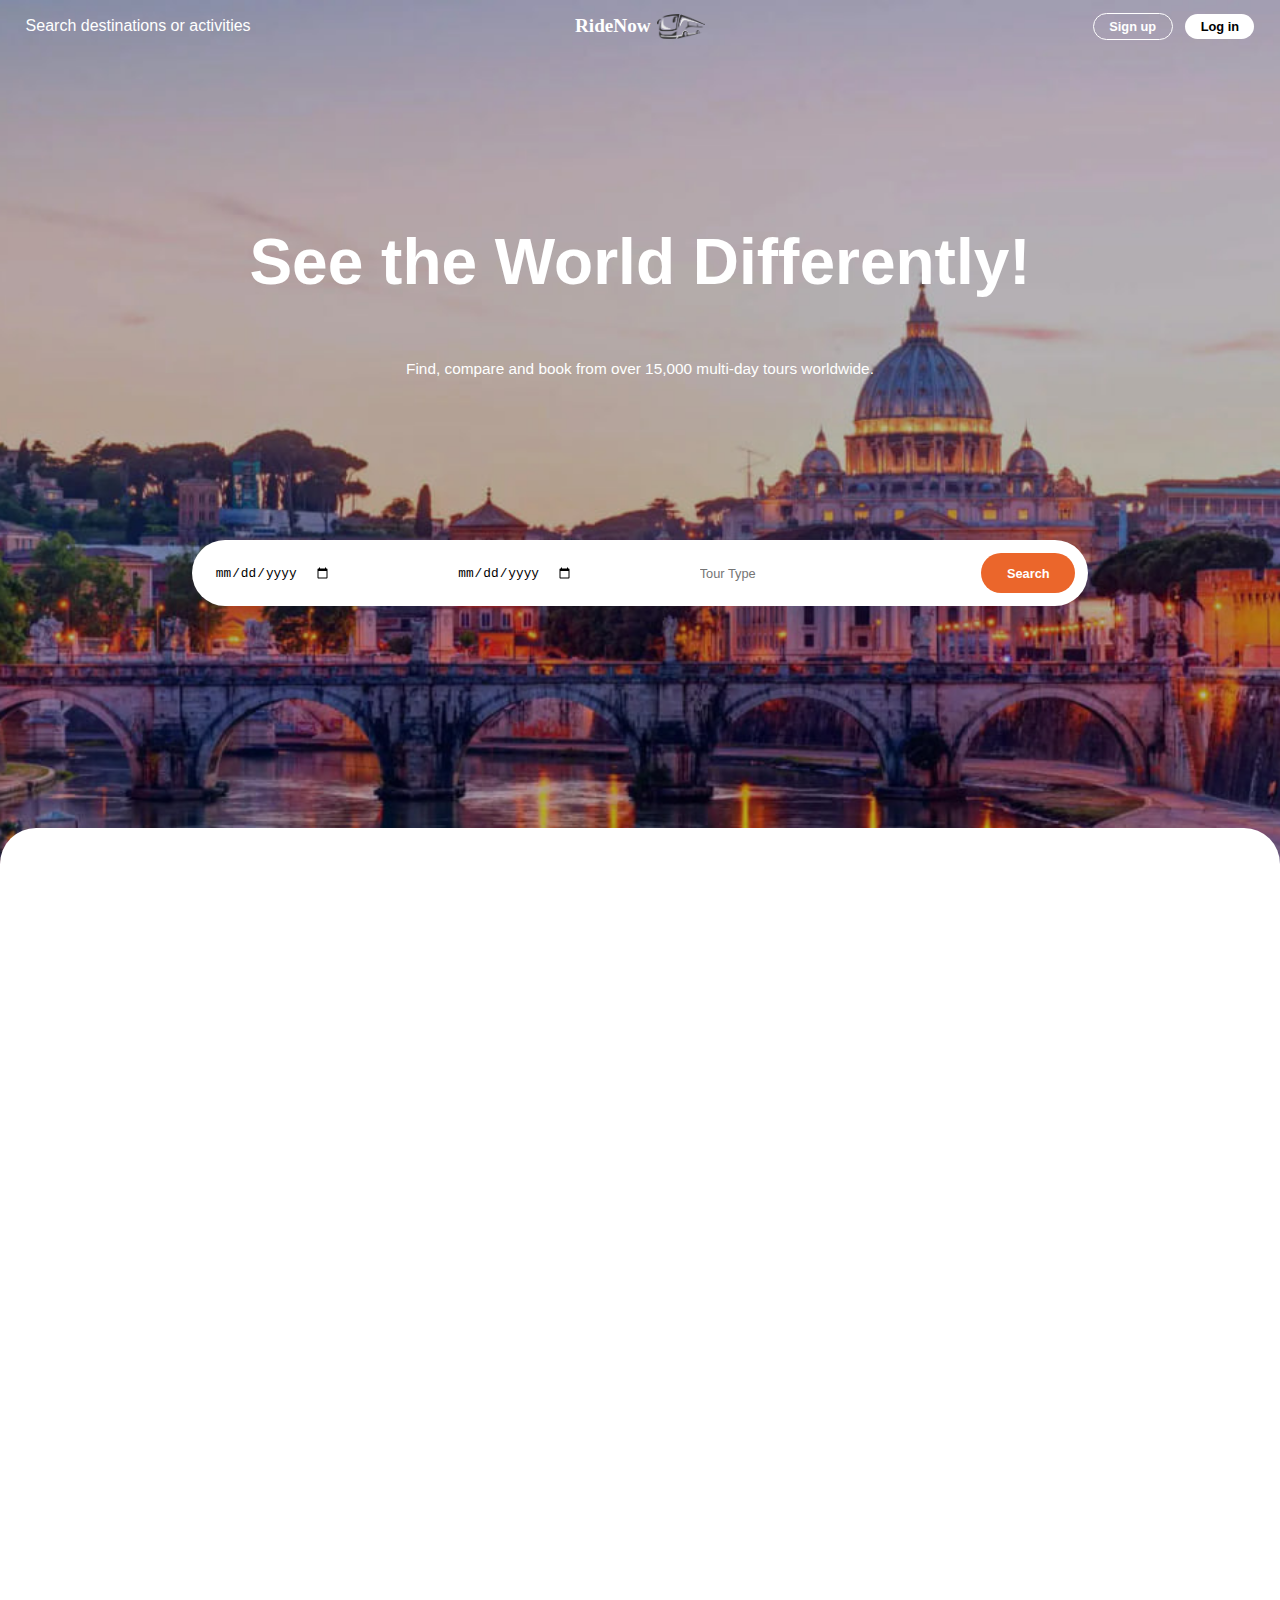
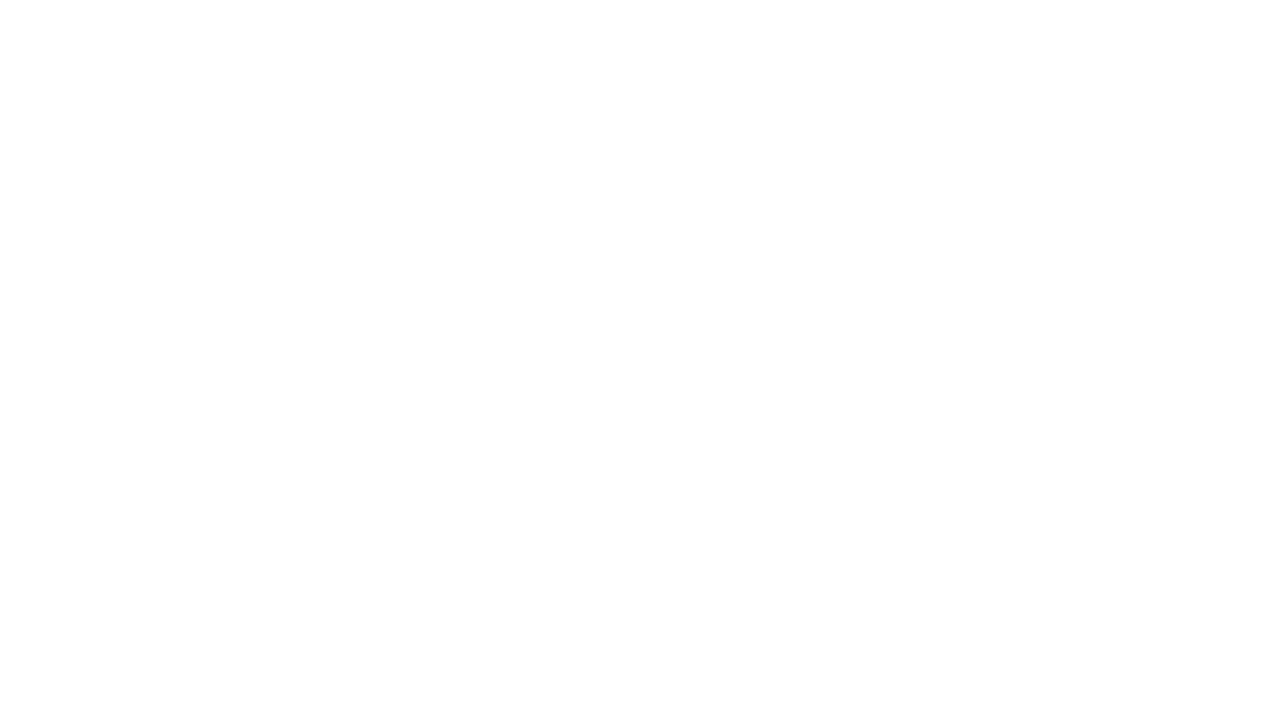
<file: index.html>
<!DOCTYPE html>
<html lang="uk">
<head>
  <meta charset="UTF-8">
  <meta name="viewport" content="width=device-width, initial-scale=1.0">
  <title>Подорожуй світом</title>
  <link rel="stylesheet" href="style.css">
  <style>
  </style>
</head>
<body>
  

  <header>
    <div class="navbar">
      <div class="navbar-left">
        <span>Search destinations or activities</span>
      </div>
      <div class="navbar-center">
        RideNow
        <img src="images/logo.png" alt="logo" class="logo-img">
      </div>
      <div class="navbar-right">
        <button class="signup-button">Sign up</button>
        <button class="login-button">Log in</button>
      </div>
      
      
    </div>
    <div class="tagline">See the World Differently!</div>
    <div class="subtext">Find, compare and book from over 15,000 multi-day tours worldwide.</div>
    <div class="search-box">
      <input type="date">
      <input type="date" >
      <input type="text" placeholder="Tour Type">
      <button class="search-button">Search</button>
    </div>
    <div class="footer-bar"></div>
  </header>
  
  <section class="featured-trips">
    <h2>Featured Trips</h2>
    
    <div class="filters">
      <button class="active">Advanture</button>
      <button>Nature</button>
      <button>Food</button>
    </div>
  
    <div class="cards">
      <div class="tour-card">
        <img src="images/GreeceTour.jpg" alt="Tour" />
        <div class="tour-content">
          <div class="location">Lindos, Greece</div>
          <div class="title">Centipede Tour - Guided Arizona Desert Tour by ATV</div>
          <div class="rating">4.8 (243)</div>
          <div class="info">
            <span>4 days</span>
            <span>From <strong>$389</strong></span>
          </div>
        </div>
      </div>
  
      <div class="tour-card">
        <img src="images/GreeceTour.jpg" alt="Tour" />
        <div class="tour-content">
          <div class="location">Lindos, Greece</div>
          <div class="title">Historic Athens City Tour and Acropolis</div>
          <div class="rating">4.7 (190)</div>
          <div class="info">
            <span>2 days</span>
            <span>From <strong>$259</strong></span>
          </div>
        </div>
      </div>
  
      <div class="tour-card">
        <img src="images/GreeceTour.jpg" alt="Tour" />
        <div class="tour-content">
          <div class="location">Lindos, Greece</div>
          <div class="title">Greek Islands Explorer: Santorini & Mykonos</div>
          <div class="rating">4.9 (312)</div>
          <div class="info">
            <span>7 days</span>
            <span>From <strong>$849</strong></span>
          </div>
        </div>
      </div>
  
      <div class="tour-card">
        <img src="images/GreeceTour.jpg" alt="Tour" />
        <div class="tour-content">
          <div class="location">Lindos, Greece</div>
          <div class="title">Sunset Sailing Cruise with Dinner</div>
          <div class="rating">4.6 (98)</div>
          <div class="info">
            <span>1 day</span>
            <span>From <strong>$129</strong></span>
          </div>
        </div>
      </div>
    </div>
  </section>

<section class="customer-reviews-section" >
  
    <div style="justify-content: center; align-items: center;">
        <div>
          <h1>Customer Reviews</h1>
        <img src="images/reviewPhoto.jpg" alt="Reviewer" class="reviewer-image">
        
        <p style="color:coral;padding: 2%;">Excellent Service!</p>
        <p>
            I had an amazing experience with this company.<br>The service was top-notch, and the staff was incredibly friendly. I highly recommend them!
        </p>
        <p style="padding-top: 1%;padding-bottom :0.5% ;">John Smith</p>
        <p class="reviewer-title">Traveler</p>
        
    </div>

</div>
</section>
  


<footer class="footer">
  <div class="footer-container">
    <div class="footer-section">
      <h4>Contact</h4>
      <p>328 Queensberry Street, North Melbourne VIC3051, Australia</p>
      <p>Email: <a href="mailto:hi@viatours.com">hi@viatours.com</a></p>
    </div>

    <div class="footer-section">
      <h4>Company</h4>
      <a href="#">About Us</a><br />
      <a href="#">Contact Us</a><br />
      <a href="#">Travel Guides</a><br />
      <a href="#">Data Policy</a><br />
      <a href="#">Cookie Policy</a><br />
      <a href="#">Legal</a><br />
      <a href="#">Sitemap</a>
    </div>

    <div class="footer-section">
      <h4>Support</h4>
      <a href="#">Get in Touch</a><br />
      <a href="#">Help Center</a><br />
      <a href="#">Live Chat</a><br />
      <a href="#">How it Works</a>
    </div>

    <div class="footer-section">
      <h4>Newsletter</h4>
      <p>Subscribe to the free newsletter and stay up to date</p>
      <div class="newsletter-form">
        <input type="email" class="newsletter-input" placeholder="Your email address" />
        <button class="newsletter-button">Send</button>
      </div>
    
      <h4 style="margin-top: 20px;">Mobile Apps</h4>
      <p>📱 iOS App</p>
      <p>🤖 Android App</p>
    </div>
  </div>

</footer>
<footer>

  <div class="footer-bottom">
    <div style="padding-top :1% ;">© Copyright RideNow 2024</div>
    <div class="social-icons">
      <img src="images/visa.png" alt="visa" />
      <img src="images/mastercard.png" alt="mastercard" />
      <img src="images/google-pay.png" alt="g-pay" />
      <img src="images/apple-pay.png" alt="a-pay" />
    </div>
  </div>



</footer>
  
</body>
</html>
</file>
<file: style.css>
* {
    box-sizing: border-box;
    margin: 0;
    padding: 0;
  }

  body, html {
    width: 100%;
    height: 100%;
    font-family: Inter, sans-serif;
    overflow-x: hidden;
  }

  header {
    width: 100vw;
    height: 100vh;
    background-image: url(images/mainBackground.jpg);
    background-size: cover;
    background-position: center;
    position: relative;
    color: white;
  }
  .navbar {
    display: flex;
    justify-content: space-between;
    align-items: center;
    padding: 1vw 2vw;
    background-color: transparent;
    color: white;
    position: relative;
    z-index: 10;
    font-family: 'Inter', sans-serif;
  }
  
  .navbar-left,
  .navbar-center,
  .navbar-right {
    display: flex;
    align-items: center;
  }
  
  .navbar-left {
    flex: 1;
  }
  
  .navbar-center {
    flex: 1;
    justify-content: center;
    font-family: 'Solway', serif;
    font-weight: 700;
    font-size: 1.5vw;
  }
  
  .logo-img {
    height: 2vw;
    margin-left: 0.5vw;
  }
  
  .navbar-right {
    flex: 1;
    justify-content: flex-end;
    gap: 1vw;
    font-size: 1vw;
  }
  
  .signup-button, .login-button {
    padding: 0.4vw 1.2vw;
    font-size: 1vw;
    border-radius: 100px;
    font-weight: 600;
    cursor: pointer;
    transition: background-color 0.3s ease, color 0.3s ease;
    border: none;
  }
  
  .signup-button {
    background-color: transparent;
    color: white;
    border: 1px solid white;
  }
  
  .signup-button:hover {
    background-color: white;
    color: black;
  }
  
  .login-button {
    background-color: white;
    color: black;
  }
  
  .login-button:hover {
    background-color: #EB662B;
    color: white;
  }
  
  .search-button {
    background: #EB662B;
    border: none;
    border-radius: 100px;
    padding: 1vw 2vw;
    color: white;
    font-size: 1vw;
    cursor: pointer;
    font-weight: 600;
    transition: background-color 0.3s ease;
  }

  
  .search-button:hover {
    background-color: #c6521e;
  }
  

  .logo {
    position: absolute;
    top: 2%;
    left: 50%;
    transform: translateX(-50%);
    font-size: 3vw;
    font-family: Solway, serif;
    font-weight: 700;
    text-align: center;
  }

  .tagline {
    position: absolute;
    top: 25%;
    left: 50%;
    transform: translateX(-50%);
    width: 80%;
    font-size: 5vw;
    font-weight: 600;
    text-align: center;
  }

  .subtext {
    position: absolute;
    top: 40%;
    left: 50%;
    transform: translateX(-50%);
    font-size: 1.2vw;
    text-align: center;
    width: 60%;
  }

  .search-box {
    position: absolute;
    top: 60%;
    left: 50%;
    transform: translateX(-50%);
    width: 70%;
    max-width: 900px;
    background: white;
    padding: 1vw;
    border-radius: 100px;
    box-shadow: 0px 10px 40px rgba(0, 0, 0, 0.05);
    display: flex;
    justify-content: space-between;
    align-items: center;
  }

  .search-box input {
    
    margin: 0 10px;
    border: none;
    outline: none;
    font-size: 1vw;
  }

  .search-button {
    background: #EB662B;
    border-radius: 100px;
    padding: 1vw 2vw;
    color: white;
    font-size: 1vw;
    cursor: pointer;
  }

  .footer-bar {
    position: absolute;
    bottom: 0;
    width: 100%;
    height: 8vh;
    background: white;
    border-top-left-radius: 4vh;
    border-top-right-radius: 4vh;
    border-bottom: 0px;
    
  }
  
  body {
    font-family: 'Inter', sans-serif;
    background: white;
    margin: 0;
  }
  .featured-trips{
    margin-left: 7%;
  }
  .featured-trips h2 {
    font-size: 24px;
    color: #05073C;
    margin-bottom: 20px;
    
  }
  
  .filters {
    display: flex;
    gap: 12px;
    margin-bottom: 30px;
  }
  
  .filters button {
    border: none;
    background: white;
    padding: 8px 18px;
    border-radius: 20px;
    font-size: 14px;
    cursor: pointer;
    color: #05073C;
    transition: 0.3s;
  }
  
  .filters button.active {
    background: #05073C;
    color: white;
  }
  
  
  .cards {
    display: flex;
    flex-wrap: wrap;
    gap: 40px;
  }
  
  .tour-card {
    flex: 1 1 180px; /* дозволяє гнучко стискатись */
    max-width: 300px;
    background: white;
    border-radius: 20px;
    overflow: hidden;
    display: flex;
    flex-direction: column;
    box-shadow: 0 2px 8px rgba(0, 0, 0, 0.05);
  }
  
  
  .tour-card img {
    width: 100%;
    height: 200px;
    object-fit: cover;
  }
  
  .tour-content {
    padding: 16px;
    display: flex;
    flex-direction: column;
    gap: 6px;
    flex-grow: 1;
  }
  
  .location {
    font-size: 12px;
    color: #717171;
  }
  
  .title {
    font-size: 15px;
    color: #05073C;
    font-weight: 500;
  }
  
  .rating {
    font-size: 13px;
    color: #05073C;
  }
  
  .info {
    display: flex;
    justify-content: space-between;
    border-top: 1px solid #E7E6E6;
    padding-top: 10px;
    font-size: 13px;
    color: #05073C;
  }
  .customer-reviews-section {
    display: flex;
    justify-content: center; /* горизонтальне центрування */
    align-items: center;     /* вертикальне центрування */
    flex-direction: column;  /* щоб контент був вертикально, а не в ряд */
    text-align: center;


    width: 100vw;
    height: 500px;  /* або інша потрібна висота */

    position: relative;
    background: url("images/reviewBackground.jpg");
    background-repeat: no-repeat;
    background-position: center center;
    background-size: cover;
}

.reviewer-image{

  max-width: 100px;
  margin-top: 10%;
}




.footer {
  background: rgba(236, 234, 233, 0.05);
  padding: 40px 20px;
  color: #05073C;
}

.footer-container {
  max-width: 1320px;
  margin: 0 auto;
  display: flex;
  flex-wrap: wrap;
  gap: 40px;
  justify-content: space-between;
}

.footer-section {
  min-width: 200px;
  flex: 1;
}

.footer-section h4 {
  font-size: 20px;
  font-weight: 500;
  margin-bottom: 20px;
}

.footer-section p,
.footer-section a {
  font-size: 14px;
  line-height: 28px;
  text-decoration: none;
  color: #05073C;
}

.footer-section a:hover {
  color: #EB662B;
}

.newsletter-input {
  width: 100%;
  max-width: 300px;
  padding: 10px;
  border-radius: 12px;
  border: 1px solid #E7E6E6;
  margin-top: 10px;
}

.social-icons {
  display: flex;
  gap: 15px;
  margin-top: 10px;
}

.social-icons img {
  width: 34px;
  height: 34px;
}

.footer-bottom {
  width: 100vw;
  border-top: 1px solid rgba(68, 65, 63, 0.15);
  background: linear-gradient(to bottom,#b3a8b2,#a19eb1);
  margin: 0 auto;
  padding: 1% 5%;
  display: flex;
  flex-wrap: wrap;
  justify-content: space-between;
  font-size: 14px;
}
.newsletter-form {
  display: flex;
  gap: 10px;
  flex-wrap: wrap;
  margin-top: 10px;
}

.newsletter-input {
  flex: 1;
  padding: 10px;
  border-radius: 12px;
  border: 1px solid #E7E6E6;
  min-width: 200px;
}

.newsletter-button {
  padding: 10px 20px;
  border-radius: 12px;
  border: none;
  background-color: #EB662B;
  color: white;
  font-weight: 500;
  cursor: pointer;
  transition: background-color 0.3s ease;
}

.newsletter-button:hover {
  background-color: #c6521e;
}

@media (max-width: 768px) {
  .footer-container {
    flex-direction: column;
    gap: 20px;
  }

  .footer-bottom {
    flex-direction: column;
    align-items: center;
    text-align: center;
    gap: 10px;
  }
}
</file>
